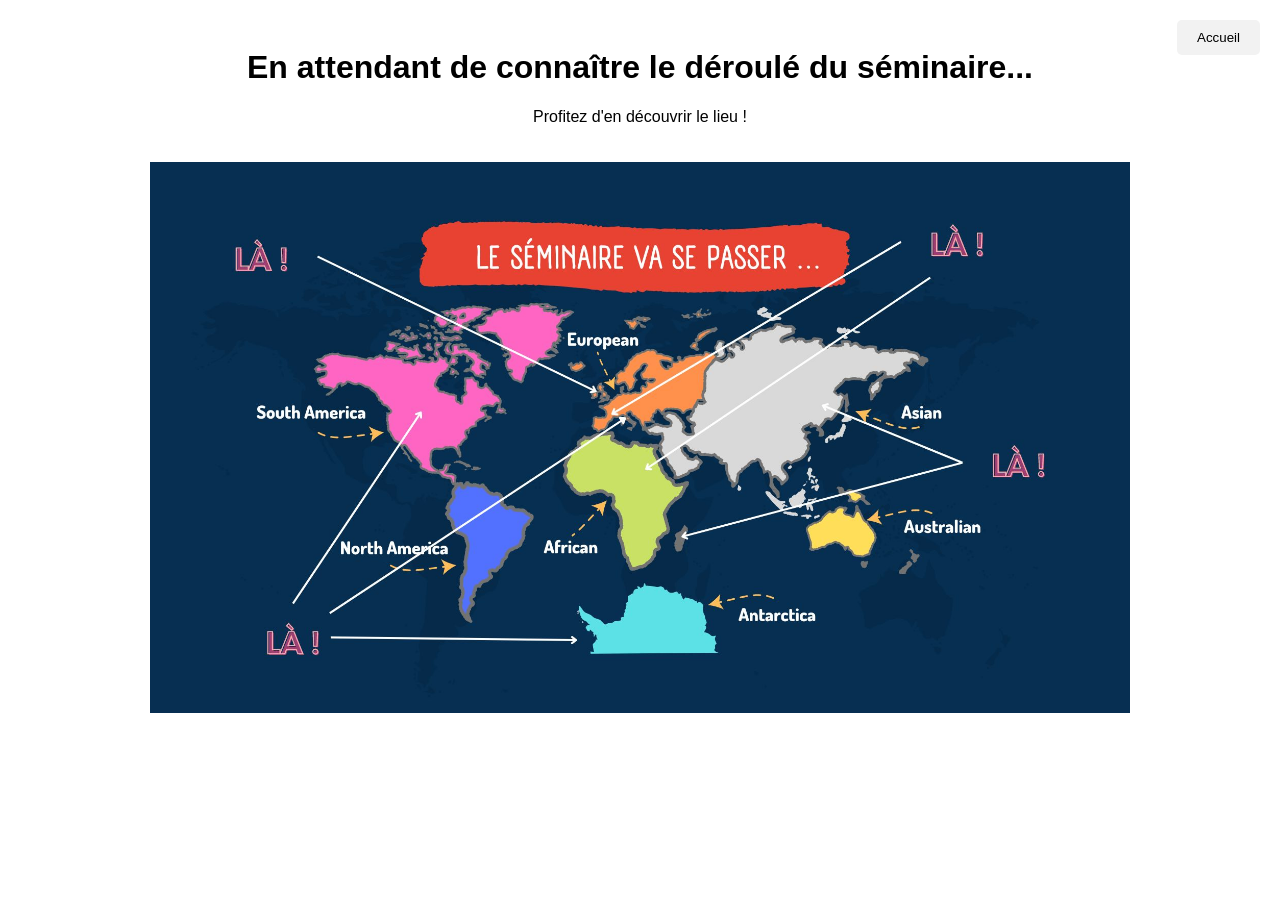
<file: module3.html>
<!DOCTYPE html>
<html lang="fr">
<head>
    <meta charset="UTF-8">
    <meta name="viewport" content="width=device-width, initial-scale=1.0">
    <title>Découverte du lieu du séminaire</title>
    <style>
        body {
            font-family: 'Arial', sans-serif;
            padding: 20px;
            text-align: center;
        }
        img {
            max-width: 80%;
            margin-top: 20px;
        }
        #accueilButton {
            position: absolute;
            top: 20px;
            right: 20px;
            padding: 10px 20px;
            background-color: #f2f2f2;
            border: none;
            cursor: pointer;
            border-radius: 5px;
        }
    </style>
</head>
<body>

<button id="accueilButton" onclick="location.href='accueil.html'">Accueil</button>

<h1>En attendant de connaître le déroulé du séminaire...</h1>

<p>Profitez d'en découvrir le lieu !</p>

<img src="./Lieu.jpg" alt="Lieu probable (mais pas sur) du séminaire 2023">



</body>
</html>
</file>
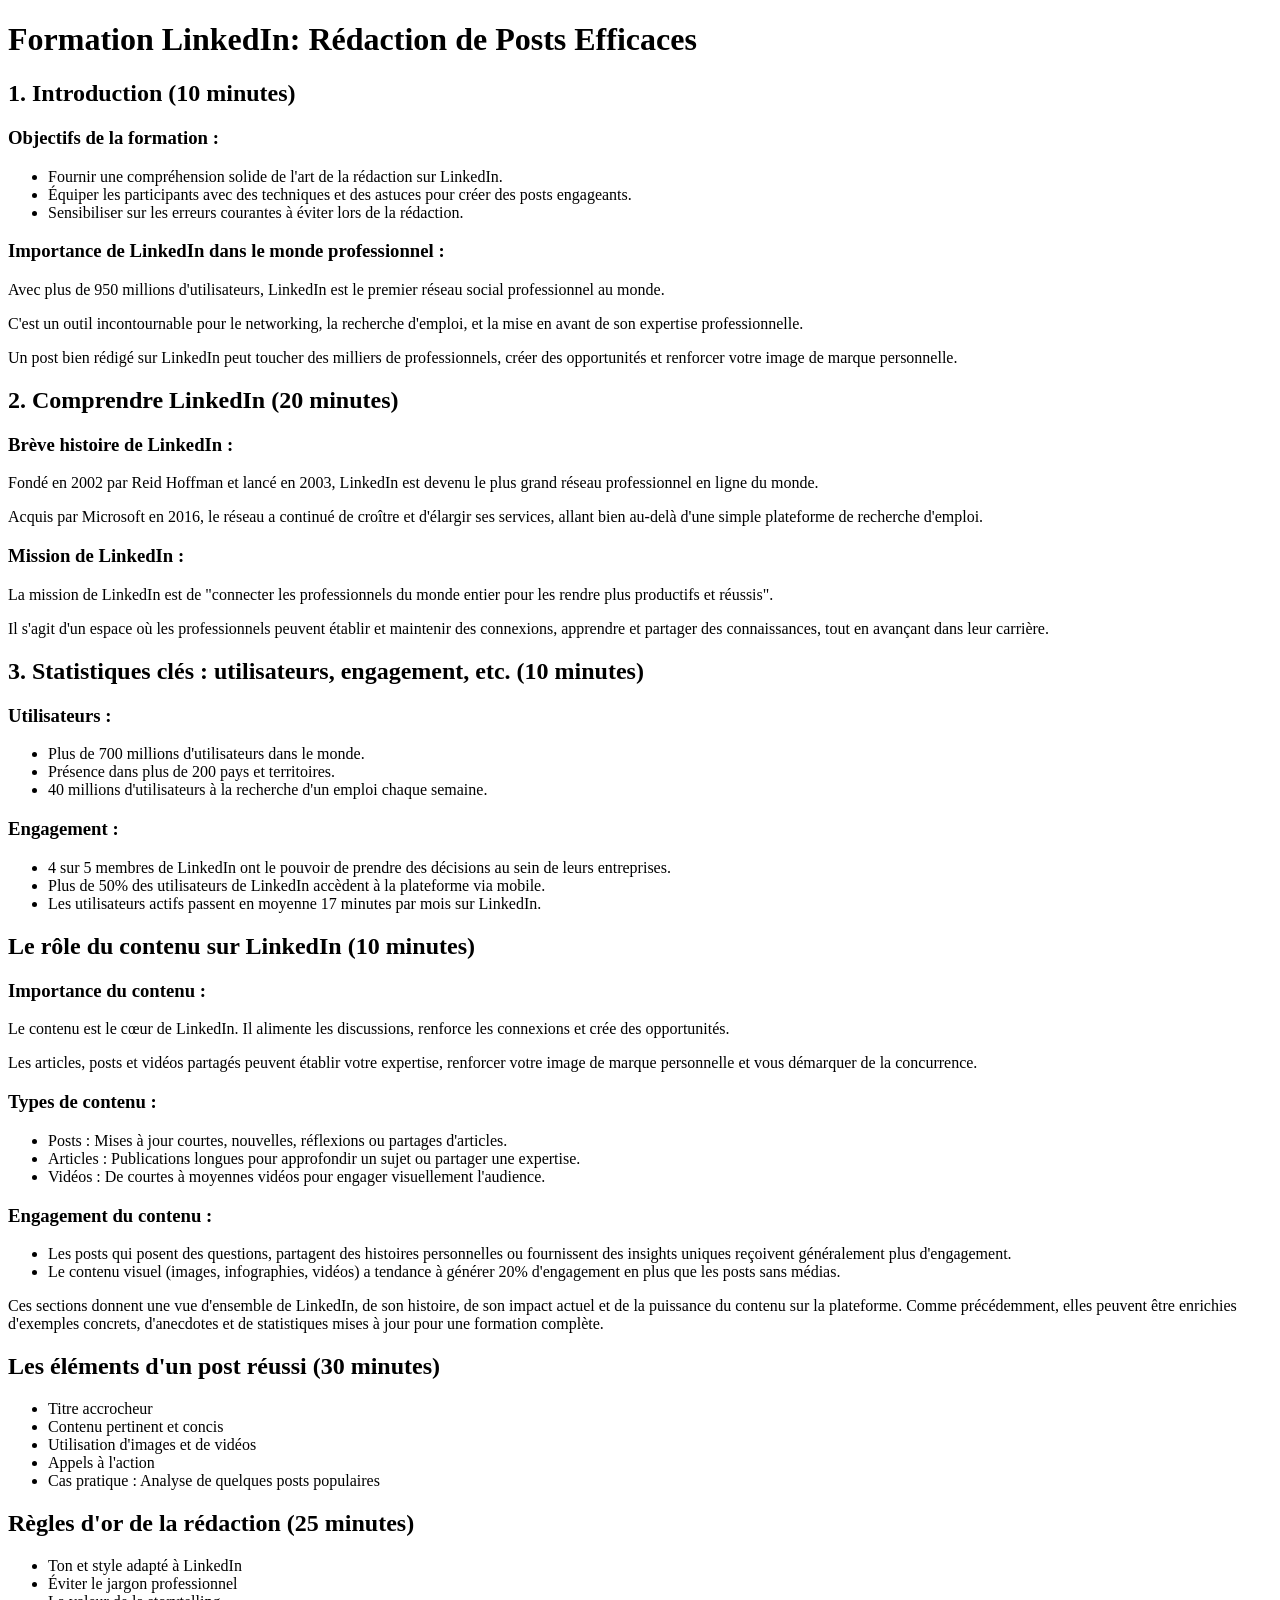
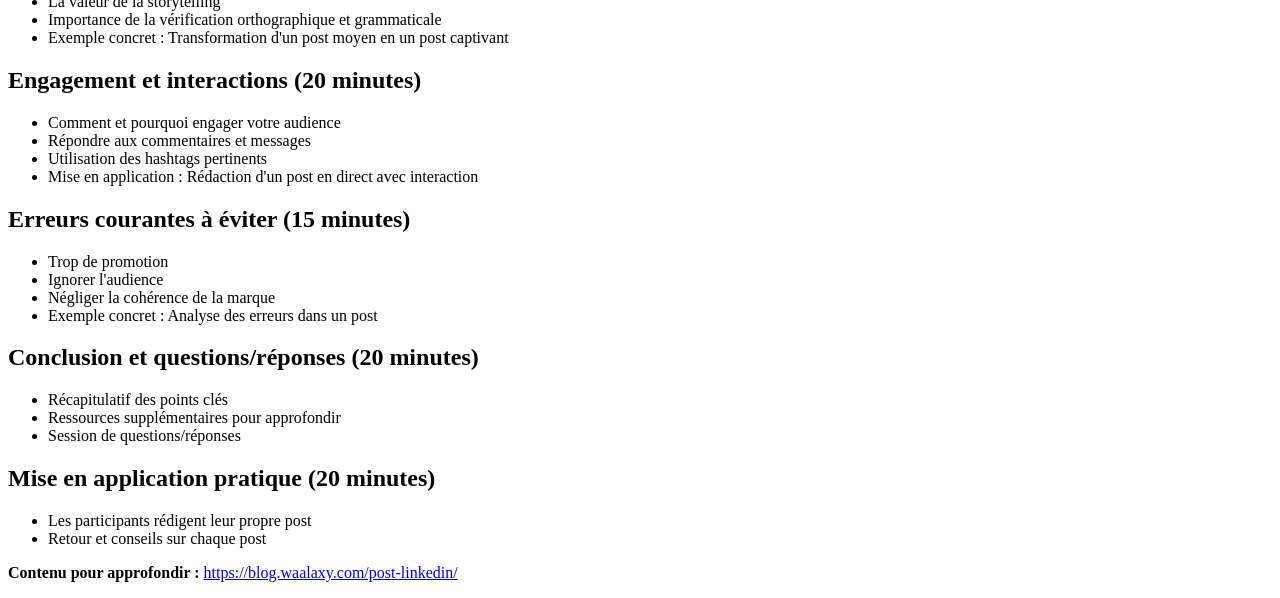
<file: module5.html>
<!DOCTYPE html>
<html lang="fr">
<head>
    <meta charset="UTF-8">
    <meta http-equiv="X-UA-Compatible" content="IE=edge">
    <meta name="viewport" content="width=device-width, initial-scale=1.0">
    <title>Formation LinkedIn: Rédaction de Posts Efficaces</title>
</head>
<body>
    <h1><strong>Formation LinkedIn: Rédaction de Posts Efficaces</strong></h1>
    <h2><strong>1. Introduction (10 minutes)</strong></h2>
    
    <h3><strong>Objectifs de la formation :</strong></h3>
    <ul>
        <li>Fournir une compréhension solide de l'art de la rédaction sur LinkedIn.</li>
        <li>Équiper les participants avec des techniques et des astuces pour créer des posts engageants.</li>
        <li>Sensibiliser sur les erreurs courantes à éviter lors de la rédaction.</li>
    </ul>
    
    <h3><strong>Importance de LinkedIn dans le monde professionnel :</strong></h3>
    <p>Avec plus de 950 millions d'utilisateurs, LinkedIn est le premier réseau social professionnel au monde.</p>
    <p>C'est un outil incontournable pour le networking, la recherche d'emploi, et la mise en avant de son expertise professionnelle.</p>
    <p>Un post bien rédigé sur LinkedIn peut toucher des milliers de professionnels, créer des opportunités et renforcer votre image de marque personnelle.</p>

    <h2><strong>2. Comprendre LinkedIn (20 minutes)</strong></h2>

    <h3><strong>Brève histoire de LinkedIn :</strong></h3>
    <p>Fondé en 2002 par Reid Hoffman et lancé en 2003, LinkedIn est devenu le plus grand réseau professionnel en ligne du monde.</p>
    <p>Acquis par Microsoft en 2016, le réseau a continué de croître et d'élargir ses services, allant bien au-delà d'une simple plateforme de recherche d'emploi.</p>
    
    <h3><strong>Mission de LinkedIn :</strong></h3>
    <p>La mission de LinkedIn est de "connecter les professionnels du monde entier pour les rendre plus productifs et réussis".</p>
    <p>Il s'agit d'un espace où les professionnels peuvent établir et maintenir des connexions, apprendre et partager des connaissances, tout en avançant dans leur carrière.</p>

    <h2><strong>3. Statistiques clés : utilisateurs, engagement, etc. (10 minutes)</strong></h2>

    <h3><strong>Utilisateurs :</strong></h3>
    <ul>
        <li>Plus de 700 millions d'utilisateurs dans le monde.</li>
        <li>Présence dans plus de 200 pays et territoires.</li>
        <li>40 millions d'utilisateurs à la recherche d'un emploi chaque semaine.</li>
    </ul>

    <h3><strong>Engagement :</strong></h3>
    <ul>
        <li>4 sur 5 membres de LinkedIn ont le pouvoir de prendre des décisions au sein de leurs entreprises.</li>
        <li>Plus de 50% des utilisateurs de LinkedIn accèdent à la plateforme via mobile.</li>
        <li>Les utilisateurs actifs passent en moyenne 17 minutes par mois sur LinkedIn.</li>
    </ul>

    <h2><strong>Le rôle du contenu sur LinkedIn (10 minutes)</strong></h2>

    <h3><strong>Importance du contenu :</strong></h3>
    <p>Le contenu est le cœur de LinkedIn. Il alimente les discussions, renforce les connexions et crée des opportunités.</p>
    <p>Les articles, posts et vidéos partagés peuvent établir votre expertise, renforcer votre image de marque personnelle et vous démarquer de la concurrence.</p>
    
    <h3><strong>Types de contenu :</strong></h3>
    <ul>
        <li>Posts : Mises à jour courtes, nouvelles, réflexions ou partages d'articles.</li>
        <li>Articles : Publications longues pour approfondir un sujet ou partager une expertise.</li>
        <li>Vidéos : De courtes à moyennes vidéos pour engager visuellement l'audience.</li>
    </ul>

    <h3><strong>Engagement du contenu :</strong></h3>
    <ul>
        <li>Les posts qui posent des questions, partagent des histoires personnelles ou fournissent des insights uniques reçoivent généralement plus d'engagement.</li>
        <li>Le contenu visuel (images, infographies, vidéos) a tendance à générer 20% d'engagement en plus que les posts sans médias.</li>
    </ul>

    <p>Ces sections donnent une vue d'ensemble de LinkedIn, de son histoire, de son impact actuel et de la puissance du contenu sur la plateforme. Comme précédemment, elles peuvent être enrichies d'exemples concrets, d'anecdotes et de statistiques mises à jour pour une formation complète.</p>

    <h2><strong>Les éléments d'un post réussi (30 minutes)</strong></h2>
    <ul>
        <li>Titre accrocheur</li>
        <li>Contenu pertinent et concis</li>
        <li>Utilisation d'images et de vidéos</li>
        <li>Appels à l'action</li>
        <li>Cas pratique : Analyse de quelques posts populaires</li>
    </ul>

    <h2><strong>Règles d'or de la rédaction (25 minutes)</strong></h2>
    <ul>
        <li>Ton et style adapté à LinkedIn</li>
        <li>Éviter le jargon professionnel</li>
        <li>La valeur de la storytelling</li>
        <li>Importance de la vérification orthographique et grammaticale</li>
        <li>Exemple concret : Transformation d'un post moyen en un post captivant</li>
    </ul>

    <h2><strong>Engagement et interactions (20 minutes)</strong></h2>
    <ul>
        <li>Comment et pourquoi engager votre audience</li>
        <li>Répondre aux commentaires et messages</li>
        <li>Utilisation des hashtags pertinents</li>
        <li>Mise en application : Rédaction d'un post en direct avec interaction</li>
    </ul>

    <h2><strong>Erreurs courantes à éviter (15 minutes)</strong></h2>
    <ul>
        <li>Trop de promotion</li>
        <li>Ignorer l'audience</li>
        <li>Négliger la cohérence de la marque</li>
        <li>Exemple concret : Analyse des erreurs dans un post</li>
    </ul>

    <h2><strong>Conclusion et questions/réponses (20 minutes)</strong></h2>
    <ul>
        <li>Récapitulatif des points clés</li>
        <li>Ressources supplémentaires pour approfondir</li>
        <li>Session de questions/réponses</li>
    </ul>

    <h2><strong>Mise en application pratique (20 minutes)</strong></h2>
    <ul>
        <li>Les participants rédigent leur propre post</li>
        <li>Retour et conseils sur chaque post</li>
    </ul>

    <p><strong>Contenu pour approfondir :</strong> <a href="https://blog.waalaxy.com/post-linkedin/">https://blog.waalaxy.com/post-linkedin/</a></p>

</body>
</html>
</file>
